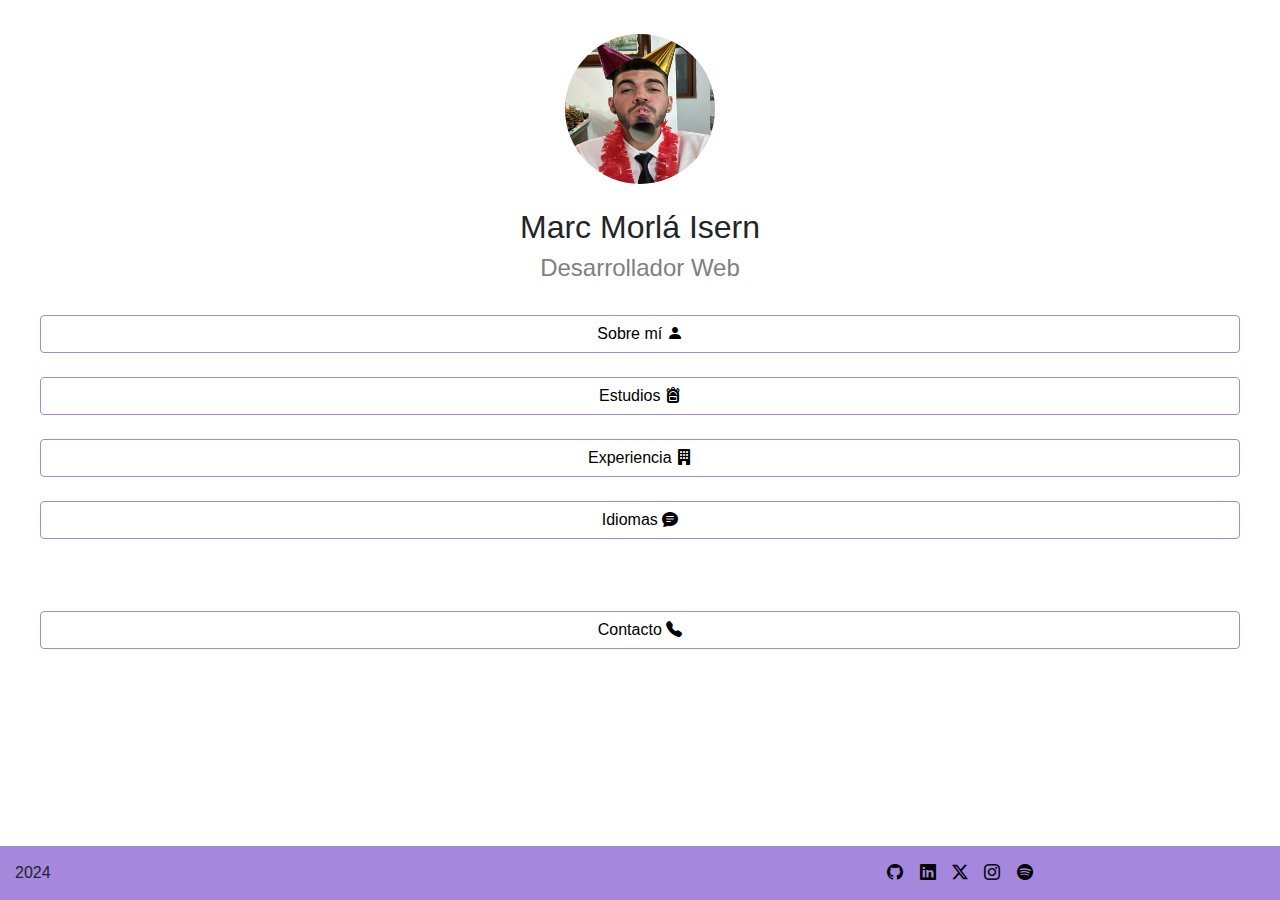
<file: index.html>
<!DOCTYPE html>
<html lang="es">

<head>
    <meta charset="UTF-8">
    <meta name="viewport" content="width=device-width, initial-scale=1.0">
    
    <!-- Enlaces Bootstrap/CSS curriculum -->
    <link rel="stylesheet" href="https://cdn.jsdelivr.net/npm/bootstrap@4.6.2/dist/css/bootstrap.min.css">
    <script src="https://cdn.jsdelivr.net/npm/jquery@3.6.4/dist/jquery.slim.min.js"></script>
    <script src="https://cdn.jsdelivr.net/npm/popper.js@1.16.1/dist/umd/popper.min.js"></script>
    <script src="https://cdn.jsdelivr.net/npm/bootstrap@4.6.2/dist/js/bootstrap.bundle.min.js"></script>
    <link rel="stylesheet" href="https://cdn.jsdelivr.net/npm/bootstrap-icons@1.11.1/font/bootstrap-icons.css">

    <title>CV - Marc Morlá Isern</title>
</head>

<body>
    <!-- Inicio contenedor Foto/Nombre -->
    <div class="container-fluid p-4">
        <div class="text-center">
            <!-- Foto curriculum -->
            <div class="col"  style="padding-top: 10px;">
                <img src="img/89B90DB7-95FE-4333-B6FF-74077EFF0B78.jpg" class="rounded-circle" width="150" height="150">
            </div>
            <!-- Nombre personal y calificación -->
            <div class="col" style="font-weight: bolder;">
                <br>
                <h2>Marc Morlá Isern</h2>
                <h4 style="color: grey;">Desarrollador Web</h4>
            </div>
        </div>
    </div>
    <!-- Final contenedor Foto/Nombre -->

    <!-- Inicio botones curriculum -->
    <div class="container-fluid text-center" style="padding-left: 40px; padding-right: 40px; padding-bottom: 50px;">
        <div class="row">
            <div class="col">
                <a class="btn btn-outline btn-block" style="color: black; border-color:rgb(166, 135, 222);" href="sobre-mi.html">Sobre mí <i class="bi bi-person-fill"></i></a><br>
                <a class="btn btn-outline btn-block" style="color: black; border-color:rgb(166, 135, 222);" href="Estudios.html">Estudios <i class="bi bi-backpack3-fill"></i></a><br>
                <a class="btn btn-outline btn-block" style="color: black; border-color:rgb(166, 135, 222);" href="Experiencia.html">Experiencia <i class="bi bi-building-fill"></i></a><br>
                <a class="btn btn-outline btn-block" style="color: black; border-color:rgb(166, 135, 222);" href="Idiomas.html">Idiomas <i class="bi bi-chat-text-fill"></i></a><br><br><br>
                <a class="btn btn-outline btn-block" style="color: black; border-color:rgb(166, 135, 222);" href="contacto.html">Contacto <i class="bi bi-telephone-fill"></i></a><br>
            </div>
        </div>
    </div>

    <!-- Final botones curriculum -->

    <!-- Inicio del footer -->
    <footer>
        <div class="container-fluid fixed-bottom " style="background-color: rgb(166, 135, 222);padding-bottom: 15px;padding-top: 15px;">
            <div class="row">
                <!-- Año de creacion del footer -->
                <div class="col">
                    2024
                </div>

                <!-- Enlaces del footer -->
                <div class="col text-center">
                    <a href="https://github.com/maaarcmorla" style="color: black; padding-right: 6px;"><i class="bi bi-github"></i></a>
                    <a href="https://www.linkedin.com/in/marc-morl%C3%A1-isern-1a581b210/" style="color: black; padding-left: 6px; padding-right: 6px;"><i class="bi bi-linkedin"></i></a>
                    <a href="https://twitter.com/maaarc_03" style="color: black; padding-left: 6px; padding-right: 6px;"><i class="bi bi-twitter-x"></i></a>
                    <a href="https://www.instagram.com/maaarc.03/" style="color: black; padding-left: 6px; padding-right: 6px;"><i class="bi bi-instagram"></i></a>
                    <a href="spotify.html" style="color: black; padding-left: 6px;"><i class="bi bi-spotify"></i></a>
                </div>
            </div>
        </div>
    </footer>
    <!-- Final del footer -->
</body>

</html>
</file>
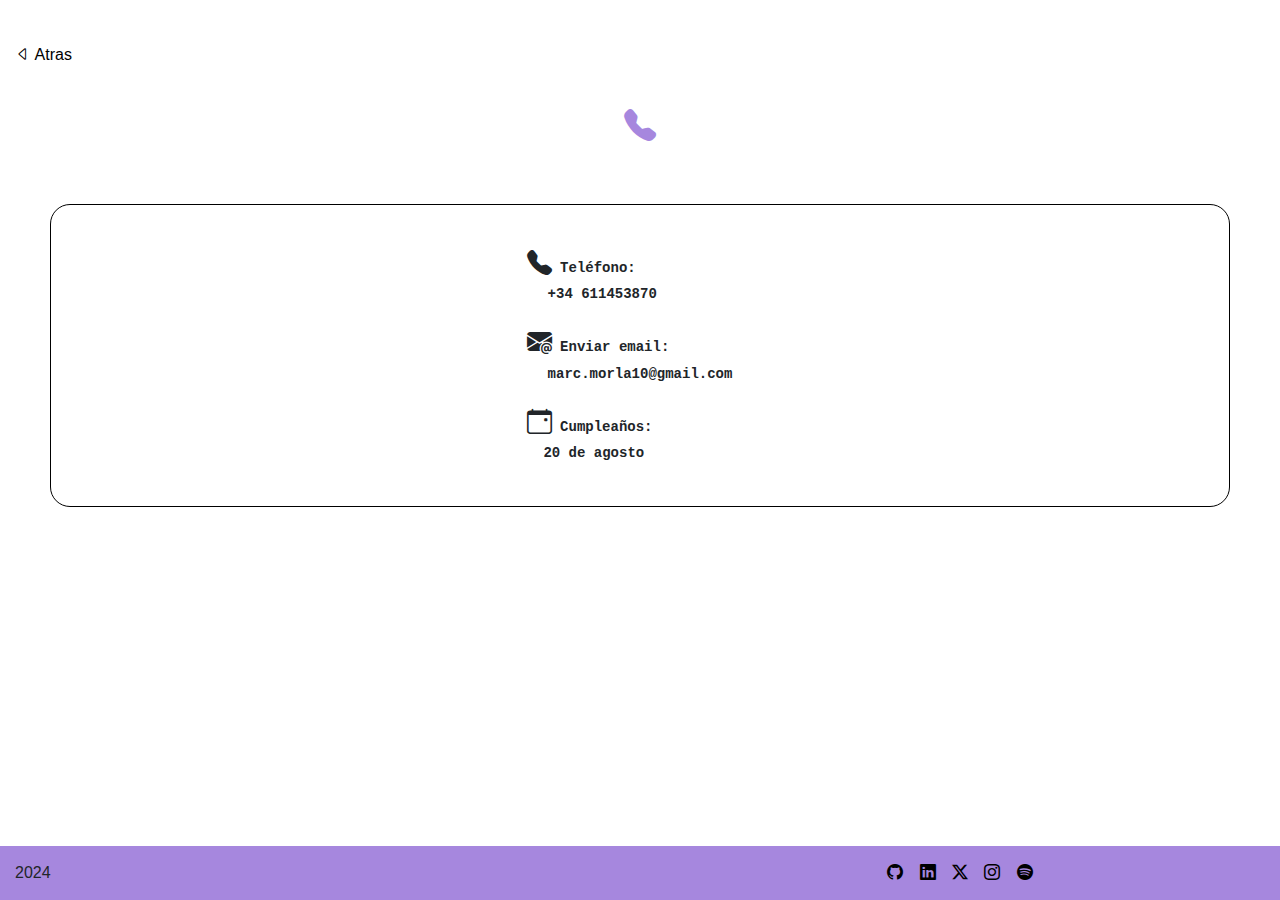
<file: contacto.html>
<!DOCTYPE html>
<html lang="es">

<head>
    <meta charset="UTF-8">
    <meta name="viewport" content="width=device-width, initial-scale=1.0">

    <!-- Enlaces Bootstrap/CSS curriculum -->
    <link rel="stylesheet" href="https://cdn.jsdelivr.net/npm/bootstrap@4.6.2/dist/css/bootstrap.min.css">
    <script src="https://cdn.jsdelivr.net/npm/jquery@3.6.4/dist/jquery.slim.min.js"></script>
    <script src="https://cdn.jsdelivr.net/npm/popper.js@1.16.1/dist/umd/popper.min.js"></script>
    <script src="https://cdn.jsdelivr.net/npm/bootstrap@4.6.2/dist/js/bootstrap.bundle.min.js"></script>
    <link rel="stylesheet" href="https://cdn.jsdelivr.net/npm/bootstrap-icons@1.11.1/font/bootstrap-icons.css">

    <title>Contacto</title>
</head>

<body>
    <div class="container-fluid" style="background-color: rgb(255, 255, 255); padding-top: 45px; padding-bottom: 30px;">
        <div class="row">
            <div class="col">
                <h6><a href="index.html" style="color: black;"><i class="bi bi-caret-left" style="color: black;"></i> Atras</a></h6>
            </div>
        </div>
    </div>
    <div class="container-fluid text-center" style="padding-top: 5px">
        <div class="row">
            <div class="col">
                <h2><i class="bi bi-telephone-fill" style="color: #a687de; border-color: black;"></i></h2>
            </div>
        </div>

    </div>
    <div class="container-fluid text-center" style="padding-top: 50px; padding-bottom: 50px; padding-left: 50px; padding-right: 50px;">
        <div class="row">
            <div class="col">
<pre style="font-size: 14px; font-weight: bolder; border: black 1px solid; border-radius: 20px; margin-bottom: 50px;">


<i class="bi bi-telephone-fill" style="font-size: 25px;"></i> Teléfono:              
+34 611453870         

<i class="bi bi-envelope-at-fill" style="font-size: 25px;"></i> Enviar email:          
marc.morla10@gmail.com

<i class="bi bi-calendar-event" style="font-size: 25px;"></i> Cumpleaños:            
20 de agosto           


</pre>
            </div>
        </div>
    </div>

    <!-- Inicio del footer -->

    <footer>
        <div class="container-fluid fixed-bottom " style="background-color: rgb(166, 135, 222);padding-bottom: 15px;padding-top: 15px;">
            <div class="row">
                <!-- Año de creacion del footer -->
                <div class="col">
                    2024
                </div>

                <!-- Enlaces del footer -->
                <div class="col text-center">
                    <a href="https://github.com/maaarcmorla" style="color: black; padding-right: 6px;"><i class="bi bi-github"></i></a>
                    <a href="https://www.linkedin.com/in/marc-morl%C3%A1-isern-1a581b210/" style="color: black; padding-left: 6px; padding-right: 6px;"><i class="bi bi-linkedin"></i></a>
                    <a href="https://twitter.com/maaarc_03" style="color: black; padding-left: 6px; padding-right: 6px;"><i class="bi bi-twitter-x"></i></a>
                    <a href="https://www.instagram.com/maaarc.03/" style="color: black; padding-left: 6px; padding-right: 6px;"><i class="bi bi-instagram"></i></a>
                    <a href="spotify.html" style="color: black; padding-left: 6px;"><i class="bi bi-spotify"></i></a>
                </div>
            </div>
        </div>
    </footer>

    <!-- Final del footer -->
</body>

</html>
</file>
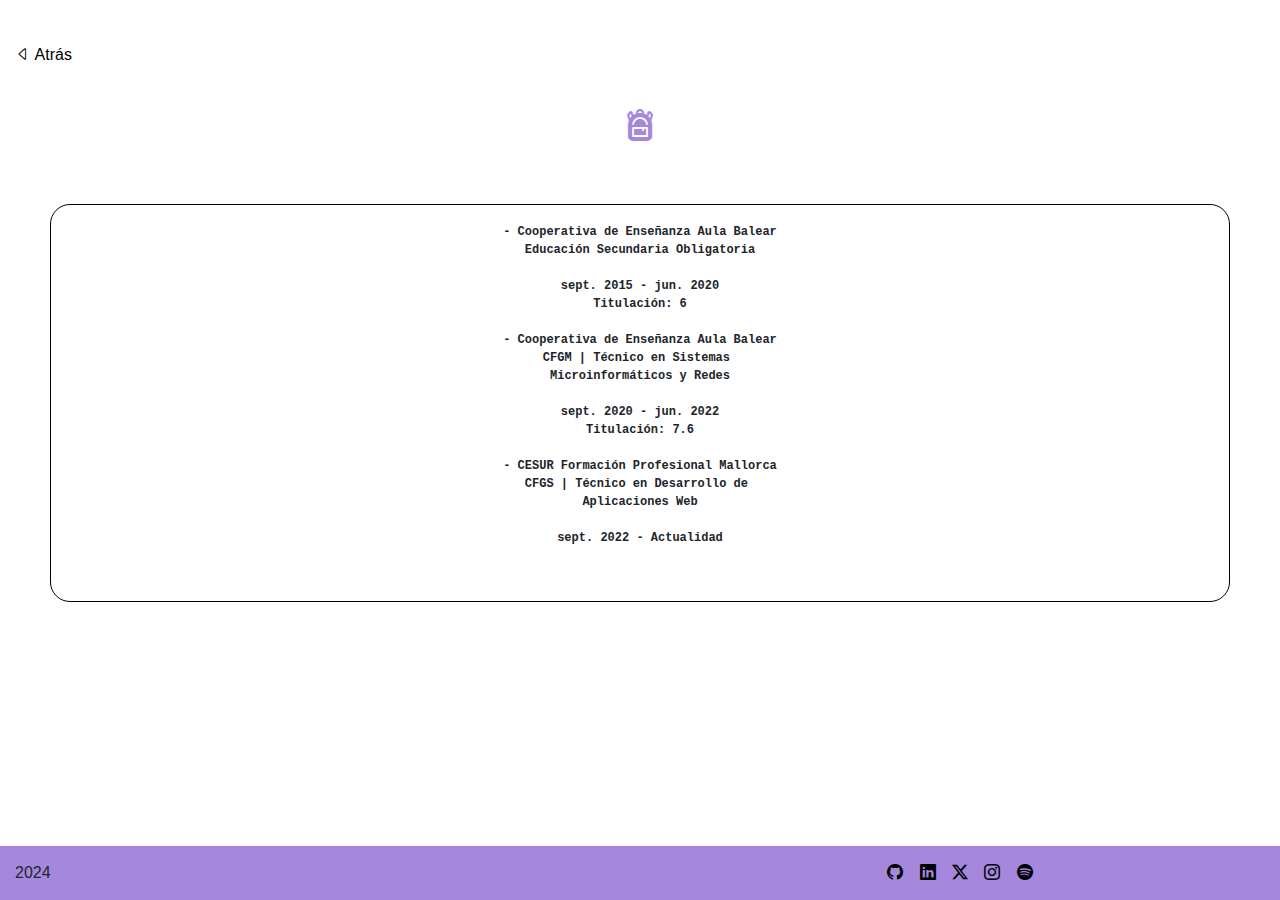
<file: Estudios.html>
<!DOCTYPE html>
<html lang="es">

<head>
    <meta charset="UTF-8">
    <meta name="viewport" content="width=device-width, initial-scale=1.0">

    <!-- Enlaces Bootstrap/CSS curriculum -->
    <link rel="stylesheet" href="https://cdn.jsdelivr.net/npm/bootstrap@4.6.2/dist/css/bootstrap.min.css">
    <script src="https://cdn.jsdelivr.net/npm/jquery@3.6.4/dist/jquery.slim.min.js"></script>
    <script src="https://cdn.jsdelivr.net/npm/popper.js@1.16.1/dist/umd/popper.min.js"></script>
    <script src="https://cdn.jsdelivr.net/npm/bootstrap@4.6.2/dist/js/bootstrap.bundle.min.js"></script>
    <link rel="stylesheet" href="https://cdn.jsdelivr.net/npm/bootstrap-icons@1.11.1/font/bootstrap-icons.css">

    <title>Estudios</title>
</head>

<body>
    <!-- Botón atrás -->
    <div class="container-fluid" style="background-color: rgb(255, 255, 255); padding-top: 45px; padding-bottom: 30px;">
        <div class="row">
            <div class="col">
                <h6><a href="index.html" style="color: black;"><i class="bi bi-caret-left" style="color: black;"></i> Atrás</a></h6>
            </div>
        </div>
    </div>
    <!-- Icono Estudios -->
    <div class="container-fluid text-center" style="padding-top: 5px">
        <div class="row">
            <div class="col">
                <h2><i class="bi bi-backpack3-fill" style="color: #a687de; border-color: black;"></i></h2>
            </div>
        </div>
    </div>
    <!-- Texto Estudios -->
    <div class="container-fluid text-center" style="padding-top: 50px; padding-bottom: 50px; padding-left: 50px; padding-right: 50px;">
        <div class="row">
            <div class="col">
<pre style="font-size: 12px; font-weight: bolder; border: black 1px solid; border-radius: 20px; margin-bottom: 50px;">

- Cooperativa de Enseñanza Aula Balear
Educación Secundaria Obligatoria

sept. 2015 - jun. 2020
Titulación: 6

- Cooperativa de Enseñanza Aula Balear
CFGM | Técnico en Sistemas 
Microinformáticos y Redes

sept. 2020 - jun. 2022
Titulación: 7.6

- CESUR Formación Profesional Mallorca
CFGS | Técnico en Desarrollo de 
Aplicaciones Web

sept. 2022 - Actualidad



</pre>
            </div>
        </div>
    </div>
    
    <!-- Inicio del footer -->
    <footer>
        <div class="container-fluid fixed-bottom " style="background-color: rgb(166, 135, 222);padding-bottom: 15px;padding-top: 15px;">
            <div class="row">
                <!-- Año de creacion del footer -->
                <div class="col">
                    2024
                </div>

                <!-- Enlaces del footer -->
                <div class="col text-center">
                    <a href="https://github.com/maaarcmorla" style="color: black; padding-right: 6px;"><i class="bi bi-github"></i></a>
                    <a href="https://www.linkedin.com/in/marc-morl%C3%A1-isern-1a581b210/" style="color: black; padding-left: 6px; padding-right: 6px;"><i class="bi bi-linkedin"></i></a>
                    <a href="https://twitter.com/maaarc_03" style="color: black; padding-left: 6px; padding-right: 6px;"><i class="bi bi-twitter-x"></i></a>
                    <a href="https://www.instagram.com/maaarc.03/" style="color: black; padding-left: 6px; padding-right: 6px;"><i class="bi bi-instagram"></i></a>
                    <a href="spotify.html" style="color: black; padding-left: 6px;"><i class="bi bi-spotify"></i></a>
                </div>
            </div>
        </div>
    </footer>
    <!-- Final del footer -->

</body>

</html>
</file>
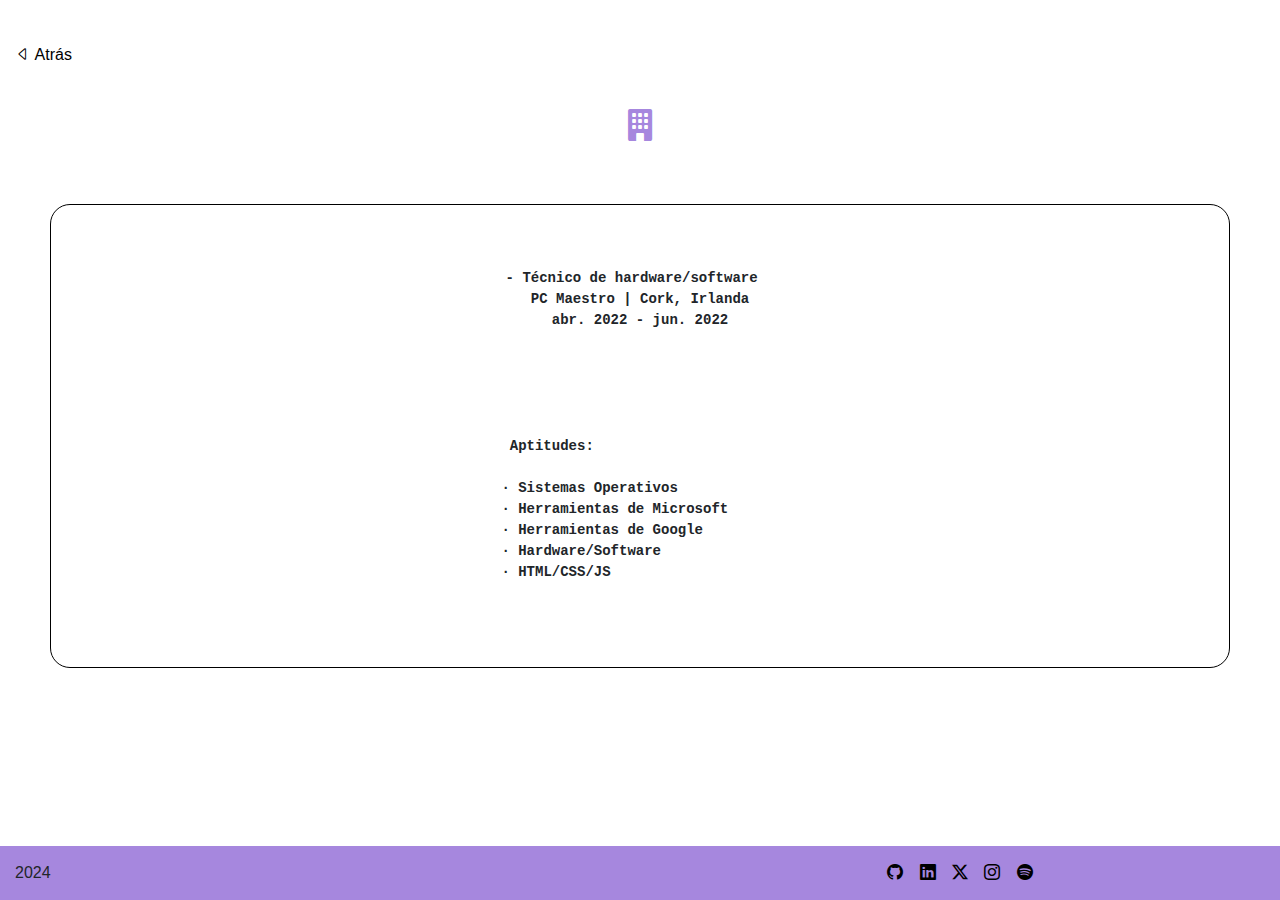
<file: Experiencia.html>
<!DOCTYPE html>
<html lang="es">

<head>
    <meta charset="UTF-8">
    <meta name="viewport" content="width=device-width, initial-scale=1.0">

    <!-- Enlaces Bootstrap/CSS curriculum -->
    <link rel="stylesheet" href="https://cdn.jsdelivr.net/npm/bootstrap@4.6.2/dist/css/bootstrap.min.css">
    <script src="https://cdn.jsdelivr.net/npm/jquery@3.6.4/dist/jquery.slim.min.js"></script>
    <script src="https://cdn.jsdelivr.net/npm/popper.js@1.16.1/dist/umd/popper.min.js"></script>
    <script src="https://cdn.jsdelivr.net/npm/bootstrap@4.6.2/dist/js/bootstrap.bundle.min.js"></script>
    <link rel="stylesheet" href="https://cdn.jsdelivr.net/npm/bootstrap-icons@1.11.1/font/bootstrap-icons.css">

    <title>Experiencia</title>
</head>

<body>
    <!-- Botón atrás -->
    <div class="container-fluid" style="background-color: rgb(255, 255, 255); padding-top: 45px; padding-bottom: 30px;">
        <div class="row">
            <div class="col">
                <h6><a href="index.html" style="color: black;"><i class="bi bi-caret-left" style="color: black;"></i> Atrás</a></h6>
            </div>
        </div>
    </div>
    <!-- Boton Experiencia -->
    <div class="container-fluid text-center" style="padding-top: 5px">
        <div class="row">
            <div class="col">
                <h2><i class="bi bi-building-fill" style="color: #a687de; border-color: black;"></i></h2>
            </div>
        </div>
    </div>
    <!-- Texto Experiencia -->
    <div class="container-fluid text-center" style="padding-top: 50px; padding-bottom: 50px; padding-left: 50px; padding-right: 50px;">
        <div class="row">
            <div class="col">
<pre style="font-size: 14px; font-weight: bolder; border: black 1px solid; border-radius: 20px; margin-bottom: 50px;">



- Técnico de hardware/software  
PC Maestro | Cork, Irlanda
abr. 2022 - jun. 2022





Aptitudes:                     

· Sistemas Operativos            
· Herramientas de Microsoft      
· Herramientas de Google         
· Hardware/Software              
· HTML/CSS/JS                    




</pre>
            </div>
        </div>
    </div>

    <!-- Inicio del footer -->
    <footer>
        <div class="container-fluid fixed-bottom " style="background-color: rgb(166, 135, 222);padding-bottom: 15px;padding-top: 15px;">
            <div class="row">
                <!-- Año de creacion del footer -->
                <div class="col">
                    2024
                </div>

                <!-- Enlaces del footer -->
                <div class="col text-center">
                    <a href="https://github.com/maaarcmorla" style="color: black; padding-right: 6px;"><i class="bi bi-github"></i></a>
                    <a href="https://www.linkedin.com/in/marc-morl%C3%A1-isern-1a581b210/" style="color: black; padding-left: 6px; padding-right: 6px;"><i class="bi bi-linkedin"></i></a>
                    <a href="https://twitter.com/maaarc_03" style="color: black; padding-left: 6px; padding-right: 6px;"><i class="bi bi-twitter-x"></i></a>
                    <a href="https://www.instagram.com/maaarc.03/" style="color: black; padding-left: 6px; padding-right: 6px;"><i class="bi bi-instagram"></i></a>
                    <a href="spotify.html" style="color: black; padding-left: 6px;"><i class="bi bi-spotify"></i></a>
                </div>
            </div>
        </div>
    </footer>
    <!-- Final del footer -->

</body>

</html>
</file>
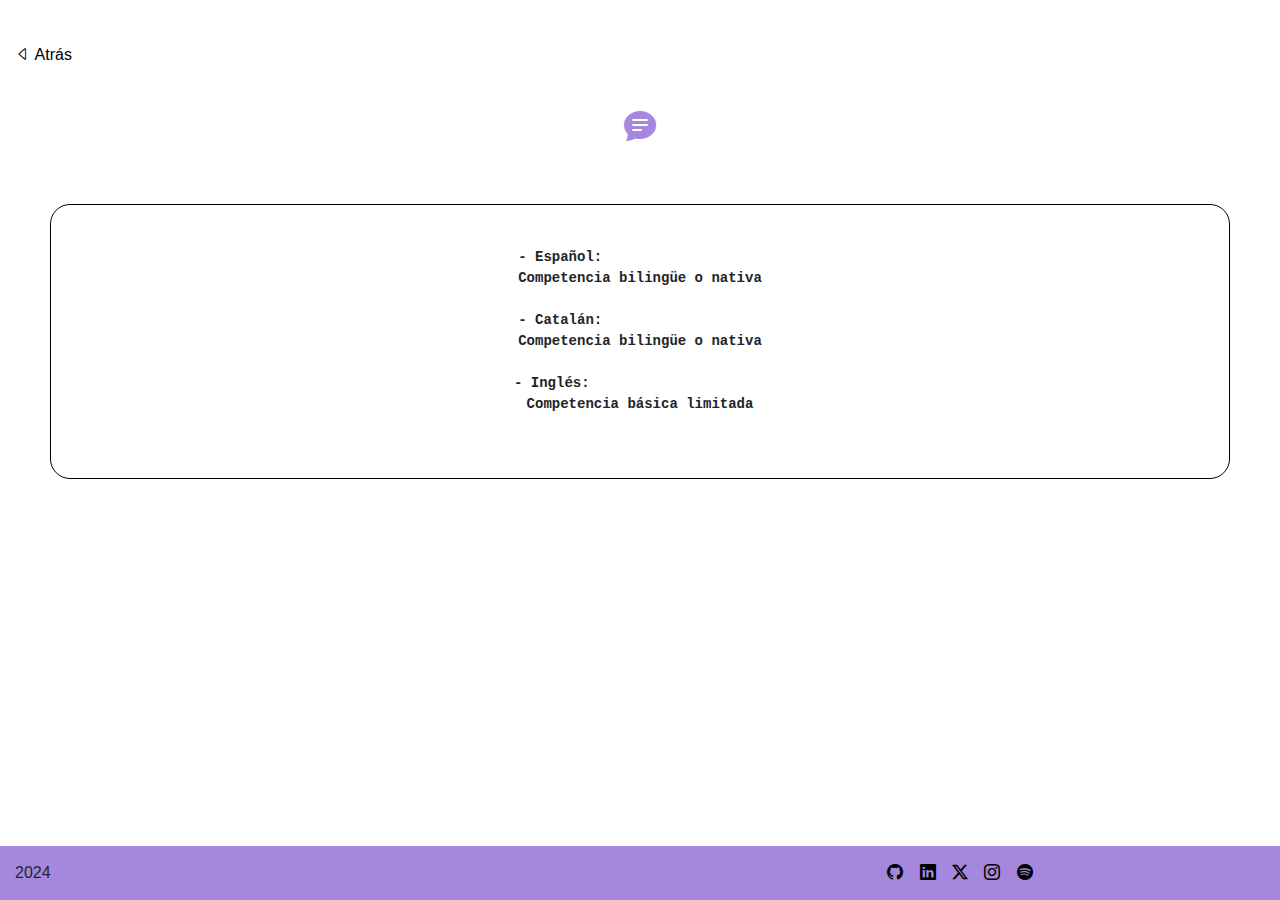
<file: Idiomas.html>
<!DOCTYPE html>
<html lang="es">

<head>
    <meta charset="UTF-8">
    <meta name="viewport" content="width=device-width, initial-scale=1.0">

    <!-- Enlaces Bootstrap/CSS curriculum -->
    <link rel="stylesheet" href="https://cdn.jsdelivr.net/npm/bootstrap@4.6.2/dist/css/bootstrap.min.css">
    <script src="https://cdn.jsdelivr.net/npm/jquery@3.6.4/dist/jquery.slim.min.js"></script>
    <script src="https://cdn.jsdelivr.net/npm/popper.js@1.16.1/dist/umd/popper.min.js"></script>
    <script src="https://cdn.jsdelivr.net/npm/bootstrap@4.6.2/dist/js/bootstrap.bundle.min.js"></script>
    <link rel="stylesheet" href="https://cdn.jsdelivr.net/npm/bootstrap-icons@1.11.1/font/bootstrap-icons.css">

    <title>Idiomas</title>
</head>

<body>
    <!-- Botón atrás -->
    <div class="container-fluid" style="background-color: rgb(255, 255, 255); padding-top: 45px; padding-bottom: 30px;">
        <div class="row">
            <div class="col">
                <h6><a href="index.html" style="color: black;"><i class="bi bi-caret-left" style="color: black;"></i> Atrás</a></h6>
            </div>
        </div>
    </div>
    <!-- Icono Idiomas -->
    <div class="container-fluid text-center" style="padding-top: 5px">
        <div class="row">
            <div class="col">
                <h2><i class="bi bi-chat-text-fill" style="color: #a687de; border-color: black;"></i></h2>
            </div>
        </div>
    </div>
    <!-- Texto Idiomas -->
    <div class="container-fluid text-center" style="padding-top: 50px; padding-bottom: 50px; padding-left: 50px; padding-right: 50px;">
        <div class="row">
            <div class="col">
<pre style="font-size: 14px; font-weight: bolder; border: black 1px solid; border-radius: 20px; margin-bottom: 50px;">


- Español:                   
Competencia bilingüe o nativa

- Catalán:                   
Competencia bilingüe o nativa

- Inglés:                     
Competencia básica limitada



</pre>
            </div>
        </div>
    </div>

    <!-- Inicio del footer -->
    <footer>
        <div class="container-fluid fixed-bottom " style="background-color: rgb(166, 135, 222);padding-bottom: 15px;padding-top: 15px;">
            <div class="row">
                <!-- Año de creacion del footer -->
                <div class="col">
                    2024
                </div>

                <!-- Enlaces del footer -->
                <div class="col text-center">
                    <a href="https://github.com/maaarcmorla" style="color: black; padding-right: 6px;"><i class="bi bi-github"></i></a>
                    <a href="https://www.linkedin.com/in/marc-morl%C3%A1-isern-1a581b210/" style="color: black; padding-left: 6px; padding-right: 6px;"><i class="bi bi-linkedin"></i></a>
                    <a href="https://twitter.com/maaarc_03" style="color: black; padding-left: 6px; padding-right: 6px;"><i class="bi bi-twitter-x"></i></a>
                    <a href="https://www.instagram.com/maaarc.03/" style="color: black; padding-left: 6px; padding-right: 6px;"><i class="bi bi-instagram"></i></a>
                    <a href="spotify.html" style="color: black; padding-left: 6px;"><i class="bi bi-spotify"></i></a>
                </div>
            </div>
        </div>
    </footer>
    <!-- Final del footer -->

</body>

</html>
</file>
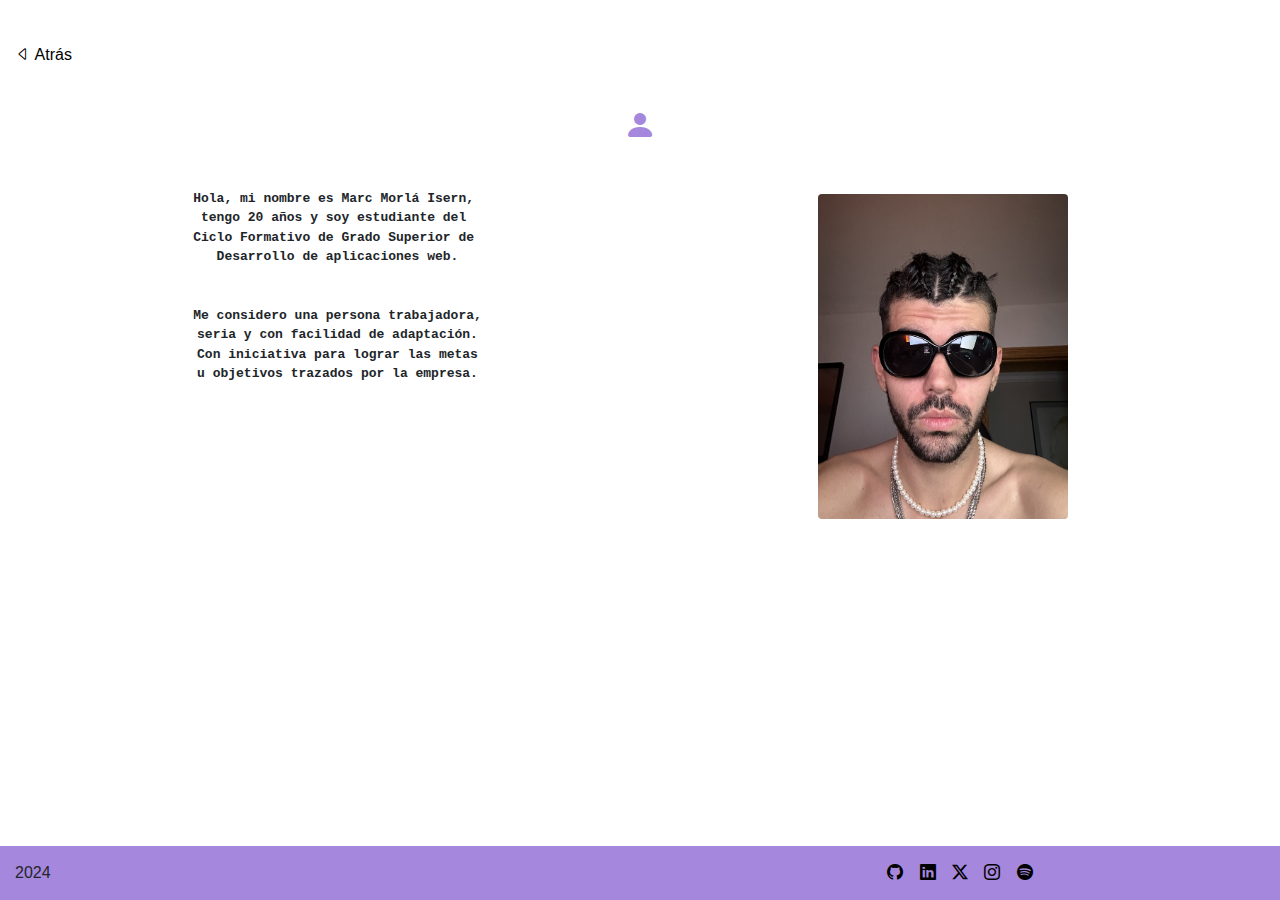
<file: sobre-mi.html>
<!DOCTYPE html>
<html lang="es">

  <head>
    <meta charset="UTF-8" />
    <meta name="viewport" content="width=device-width, initial-scale=1.0" />
    
    <!-- Enlaces Bootstrap/CSS curriculum -->
    <link rel="stylesheet" href="https://cdn.jsdelivr.net/npm/bootstrap@4.6.2/dist/css/bootstrap.min.css">
    <script src="https://cdn.jsdelivr.net/npm/jquery@3.6.4/dist/jquery.slim.min.js"></script>
    <script src="https://cdn.jsdelivr.net/npm/popper.js@1.16.1/dist/umd/popper.min.js"></script>
    <script src="https://cdn.jsdelivr.net/npm/bootstrap@4.6.2/dist/js/bootstrap.bundle.min.js"></script>
    <link rel="stylesheet" href="https://cdn.jsdelivr.net/npm/bootstrap-icons@1.11.1/font/bootstrap-icons.css">

    <title>Sobre mí</title>
  </head>

  <body>
    <!-- Botón atrás -->
    <div class="container-fluid" style="background-color: rgb(255, 255, 255); padding-top: 45px; padding-bottom: 30px;">
        <div class="row">
            <div class="col">
                <h6><a href="index.html" style="color: black;"><i class="bi bi-caret-left" style="color: black;"></i> Atrás</a></h6>
            </div>
        </div>
    </div>
    <!-- Icono Sobre mí -->
    <div class="container-fluid text-center" style="padding-top: 5px">
        <div class="row">
            <div class="col">
                <h2><i class="bi bi-person-fill" style="color: #a687de; border-color: black;"></i></h2>
            </div>
        </div>
    </div>
    <!-- Texto sobre mí -->
    <div class="container-fluid text-center" style="padding-top: 35px; padding-bottom: 50px; padding-left: 50px; padding-right: 50px;">
        <div class="row">
            <div class="col">
<pre style="font-size: 13px; font-weight: bolder;">
Hola, mi nombre es Marc Morlá Isern, 
tengo 20 años y soy estudiante del 
Ciclo Formativo de Grado Superior de 
Desarrollo de aplicaciones web.


Me considero una persona trabajadora,
seria y con facilidad de adaptación.
Con iniciativa para lograr las metas
u objetivos trazados por la empresa.
</pre>
            </div>
            <!-- Foto sobre mí -->
            <div class="col" style="padding-top: 5px;">
                <img src="img/IMG_6256.JPEG" class="rounded text-center" width="250" height="325">
            </div>
        </div>
    </div>
    
    <!-- Inicio del footer -->
    <footer>
        <div class="container-fluid fixed-bottom " style="background-color: rgb(166, 135, 222);padding-bottom: 15px;padding-top: 15px;">
            <div class="row">
                <!-- Año de creacion del footer -->
                <div class="col">
                    2024
                </div>

                <!-- Enlaces del footer -->
                <div class="col text-center">
                    <a href="https://github.com/maaarcmorla" style="color: black; padding-right: 6px;"><i class="bi bi-github"></i></a>
                    <a href="https://www.linkedin.com/in/marc-morl%C3%A1-isern-1a581b210/" style="color: black; padding-left: 6px; padding-right: 6px;"><i class="bi bi-linkedin"></i></a>
                    <a href="https://twitter.com/maaarc_03" style="color: black; padding-left: 6px; padding-right: 6px;"><i class="bi bi-twitter-x"></i></a>
                    <a href="https://www.instagram.com/maaarc.03/" style="color: black; padding-left: 6px; padding-right: 6px;"><i class="bi bi-instagram"></i></a>
                    <a href="spotify.html" style="color: black; padding-left: 6px;"><i class="bi bi-spotify"></i></a>
                </div>
            </div>
        </div>
    </footer>
    <!-- Final del footer -->
  </body>

</html>
</file>
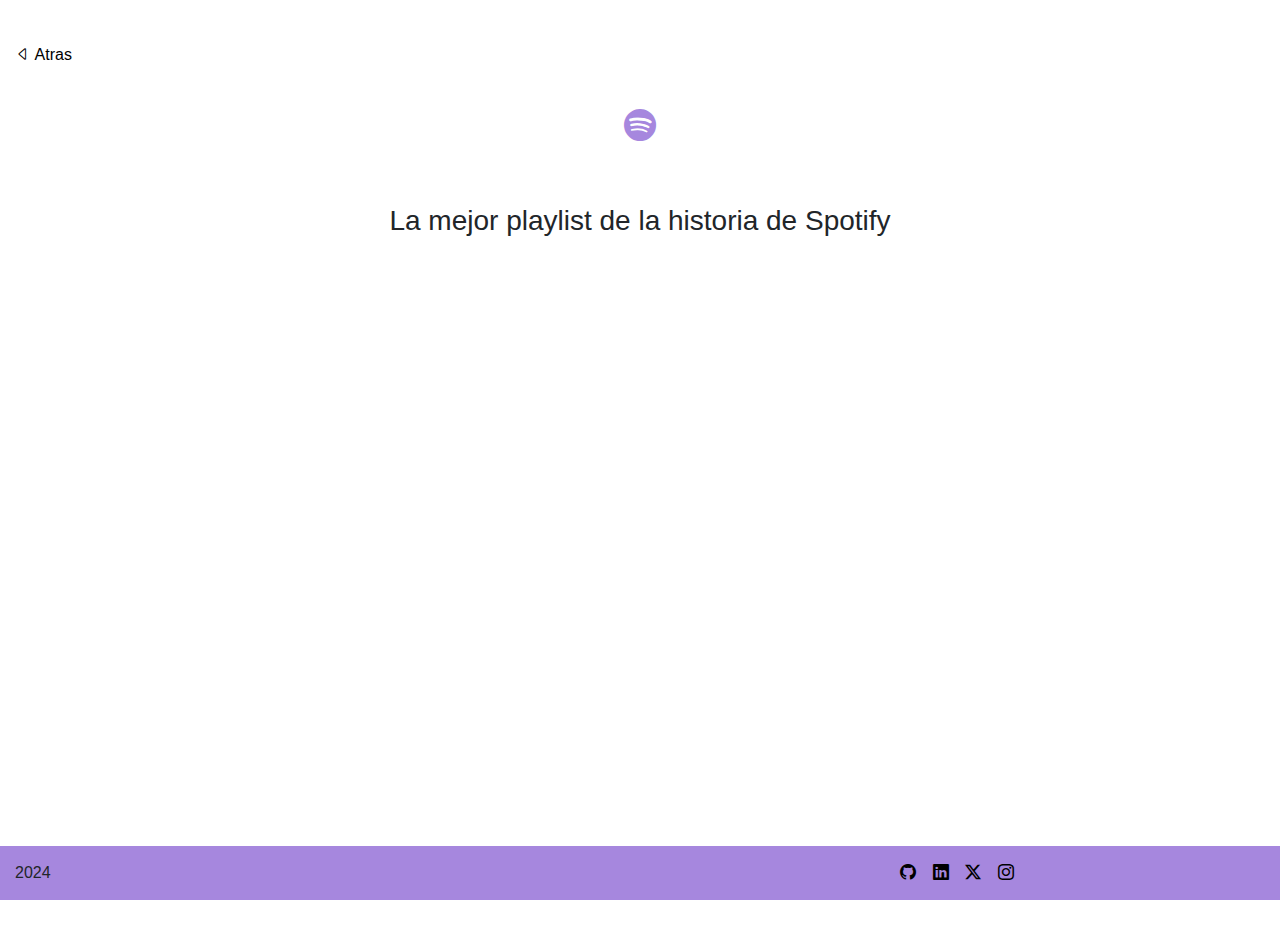
<file: spotify.html>
<!DOCTYPE html>
<html lang="es">

  <head>
    <meta charset="UTF-8" />
    <meta name="viewport" content="width=device-width, initial-scale=1.0" />

    <link rel="stylesheet" href="https://cdn.jsdelivr.net/npm/bootstrap@4.6.2/dist/css/bootstrap.min.css">
    <script src="https://cdn.jsdelivr.net/npm/jquery@3.6.4/dist/jquery.slim.min.js"></script>
    <script src="https://cdn.jsdelivr.net/npm/popper.js@1.16.1/dist/umd/popper.min.js"></script>
    <script src="https://cdn.jsdelivr.net/npm/bootstrap@4.6.2/dist/js/bootstrap.bundle.min.js"></script>
    <link rel="stylesheet" href="https://cdn.jsdelivr.net/npm/bootstrap-icons@1.11.1/font/bootstrap-icons.css">

    <title>Mejor playlist Spotify</title>
  </head>

  <body>
    <div class="container-fluid" style="background-color: rgb(255, 255, 255); padding-top: 45px; padding-bottom: 30px;">
        <div class="row">
            <div class="col">
                <h6><a href="index.html" style="color: black;"><i class="bi bi-caret-left" style="color: black;"></i> Atras</a></h6>
            </div>
        </div>
    </div>
    <div class="container-fluid text-center" style="padding-top: 5px">
        <div class="row">
            <div class="col">
                <h2><i class="bi bi-spotify" style="color: #a687de; border-color: black;"></i></h2>
            </div>
        </div>
        
    </div>
    <div class="container-fluid text-center" style="padding-top: 50px; padding-bottom: 50px; padding-left: 50px; padding-right: 50px;">
        <div class="row">
            <div class="col">
                <h3>La mejor playlist de la historia de Spotify</h3> <br>
                <p><iframe style="border-radius:12px" src="https://open.spotify.com/embed/playlist/21cW58TH6asLnn6s4QgPQ8?utm_source=generator" width="100%" height="600" frameBorder="0" allowfullscreen="" allow="autoplay; clipboard-write; encrypted-media; fullscreen; picture-in-picture" loading="lazy"></iframe></p>
            </div>
        </div>
    </div>

    <!-- Inicio del footer -->

    <footer>
        <div class="container-fluid fixed-bottom " style="background-color: rgb(166, 135, 222);padding-bottom: 15px;padding-top: 15px;">
            <div class="row">
                <!-- Año de creacion del footer -->
                <div class="col">
                    2024
                </div>

                <!-- Enlaces del footer -->
                <div class="col text-center">
                    <a href="https://github.com/maaarcmorla" style="color: black; padding-right: 6px;"><i class="bi bi-github"></i></a>
                    <a href="https://www.linkedin.com/in/marc-morl%C3%A1-isern-1a581b210/" style="color: black; padding-left: 6px; padding-right: 6px;"><i class="bi bi-linkedin"></i></a>
                    <a href="https://twitter.com/maaarc_03" style="color: black; padding-left: 6px; padding-right: 6px;"><i class="bi bi-twitter-x"></i></a>
                    <a href="https://www.instagram.com/maaarc.03/" style="color: black; padding-left: 6px; padding-right: 6px;"><i class="bi bi-instagram"></i></a>
                </div>
            </div>
        </div>
    </footer>

    <!-- Final del footer -->
  </body>

</html>
</file>
